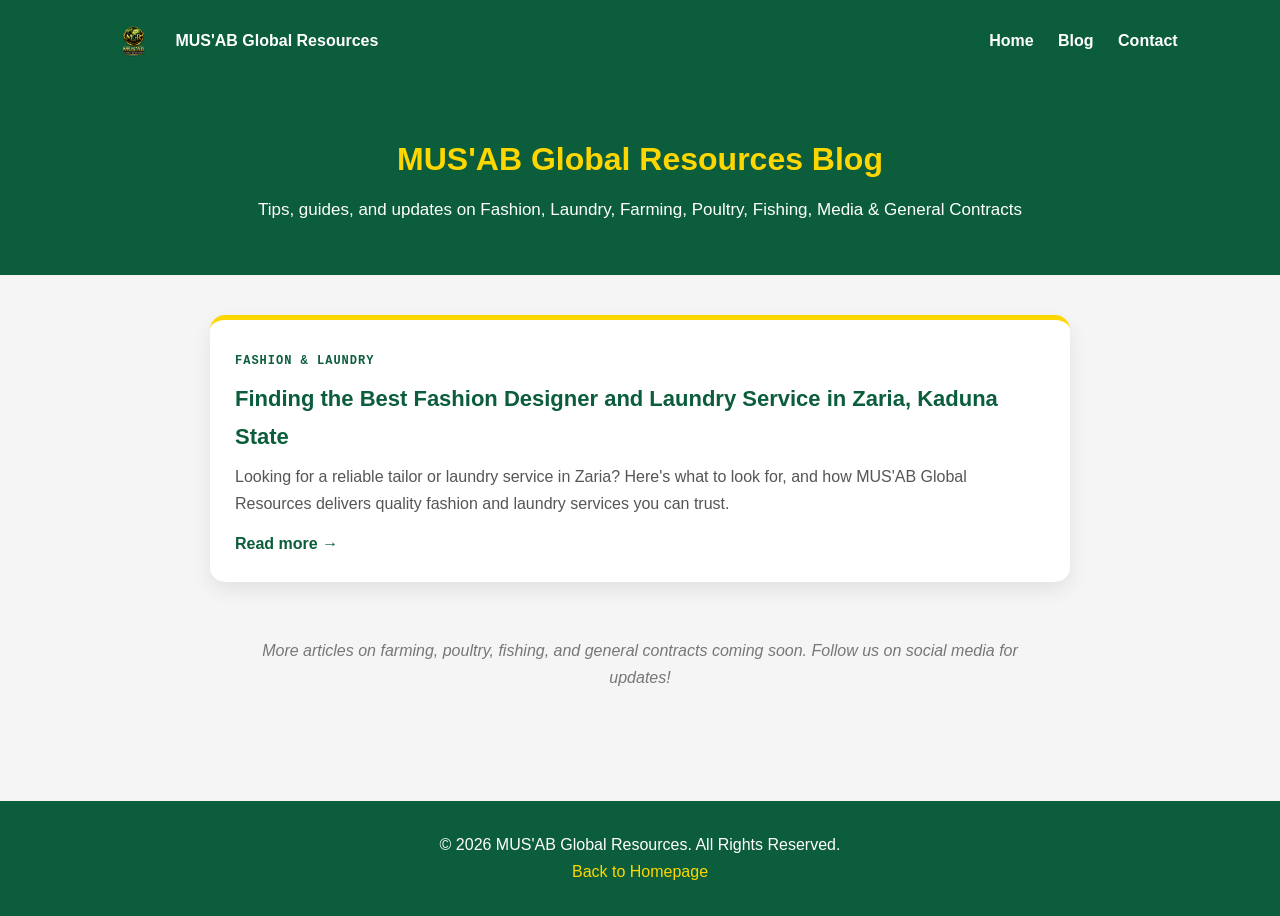
<file: blog/index.html>
<!DOCTYPE html>
<html lang="en">
<head>

<title>Blog | MUS'AB Global Resources - Fashion, Laundry, Farming & More in Zaria</title>

<meta charset="UTF-8">
<meta name="viewport" content="width=device-width, initial-scale=1.0">

<meta name="description" content="Tips and guides on fashion, laundry, farming, poultry, fishing, and general contracts from MUS'AB Global Resources, Zaria, Kaduna State.">

<meta name="robots" content="index, follow">

<link rel="canonical" href="https://musabglobal2027.github.io/musab-website/blog/">
<link rel="icon" type="image/png" href="../logo.png">

<style>
*{margin:0;padding:0;box-sizing:border-box;}
body{font-family:Arial,sans-serif;background:#f5f5f5;color:#222;line-height:1.7;}
header{background:#0b5d3b;padding:20px 8%;display:flex;justify-content:space-between;align-items:center;flex-wrap:wrap;}
header a{color:#fff;text-decoration:none;font-weight:bold;}
header .logo{display:flex;align-items:center;gap:10px;}
header .logo img{height:42px;}
header nav a{margin-left:20px;}
header nav a:hover{color:#FFD700;}
.hero{background:#0b5d3b;color:#fff;text-align:center;padding:50px 20px;}
.hero h1{color:#FFD700;font-size:32px;margin-bottom:10px;}
.hero p{color:#fff;font-size:17px;}
.wrap{max-width:900px;margin:0 auto;padding:40px 20px;}
.post-card{background:#fff;border-radius:15px;padding:25px;box-shadow:0 8px 20px rgba(0,0,0,.08);margin-bottom:25px;border-top:5px solid #FFD700;}
.post-card .tag{font-family:monospace;font-size:12px;color:#0b5d3b;font-weight:bold;text-transform:uppercase;letter-spacing:1px;}
.post-card h2{margin:8px 0;font-size:22px;}
.post-card h2 a{color:#0b5d3b;text-decoration:none;}
.post-card h2 a:hover{color:#08472d;}
.post-card p{color:#555;margin-bottom:12px;}
.post-card .read-more{color:#0b5d3b;font-weight:bold;text-decoration:none;}
.post-card .read-more:hover{color:#FFD700;}
.coming-soon{text-align:center;color:#777;padding:30px;font-style:italic;}
footer{background:#0b5d3b;color:#fff;text-align:center;padding:30px 20px;margin-top:40px;}
footer a{color:#FFD700;text-decoration:none;}
</style>
</head>
<body>

<header>
  <div class="logo">
    <img src="../logo.png" alt="MUS'AB Global Resources">
    <a href="../index.html">MUS'AB Global Resources</a>
  </div>
  <nav>
    <a href="../index.html">Home</a>
    <a href="index.html">Blog</a>
    <a href="../index.html#contact">Contact</a>
  </nav>
</header>

<section class="hero">
  <h1>MUS'AB Global Resources Blog</h1>
  <p>Tips, guides, and updates on Fashion, Laundry, Farming, Poultry, Fishing, Media & General Contracts</p>
</section>

<div class="wrap">

  <div class="post-card">
    <span class="tag">Fashion &amp; Laundry</span>
    <h2><a href="fashion-laundry-zaria.html">Finding the Best Fashion Designer and Laundry Service in Zaria, Kaduna State</a></h2>
    <p>Looking for a reliable tailor or laundry service in Zaria? Here's what to look for, and how MUS'AB Global Resources delivers quality fashion and laundry services you can trust.</p>
    <a class="read-more" href="fashion-laundry-zaria.html">Read more &rarr;</a>
  </div>

  <div class="coming-soon">
    More articles on farming, poultry, fishing, and general contracts coming soon. Follow us on social media for updates!
  </div>

</div>

<footer>
  <p>&copy; <span id="year"></span> MUS'AB Global Resources. All Rights Reserved.</p>
  <p><a href="../index.html">Back to Homepage</a></p>
</footer>

<script>document.getElementById('year').textContent = new Date().getFullYear();</script>
</body>
</html>
</file>
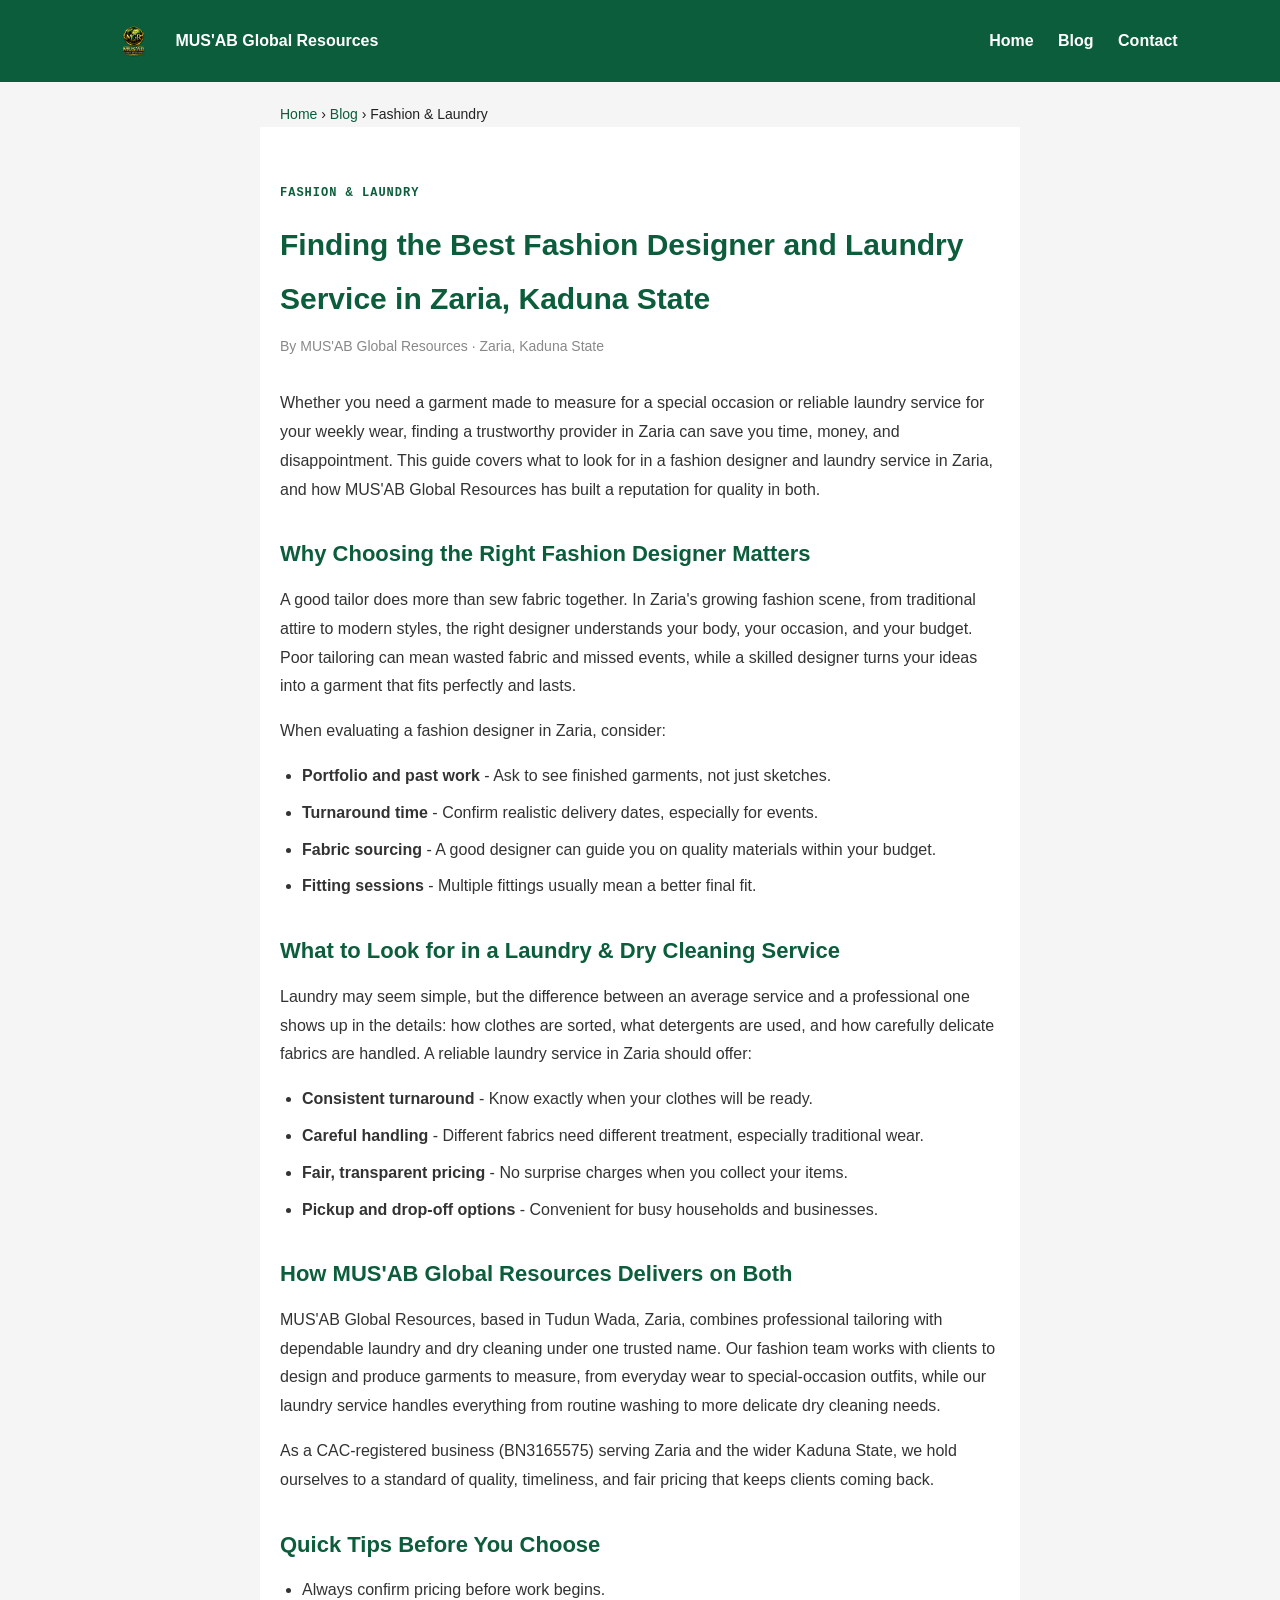
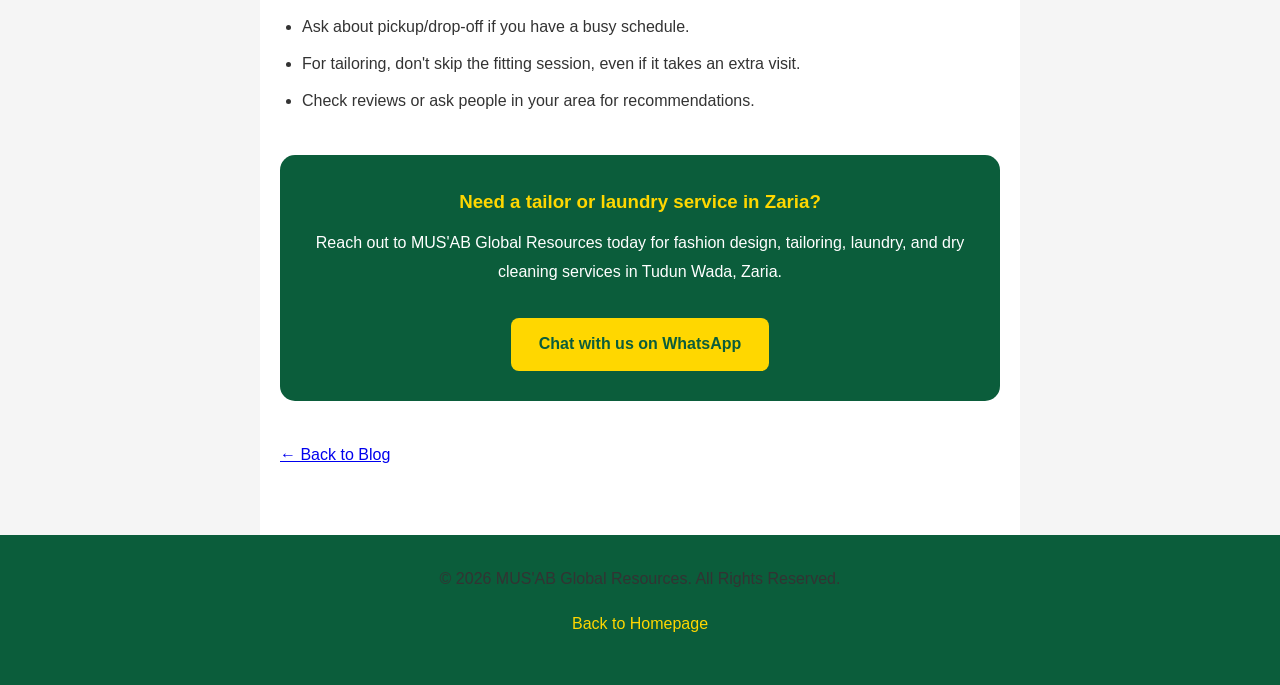
<file: fashion-laundry-zaria.html>
<!DOCTYPE html>
<html lang="en">
<head>

<title>Finding the Best Fashion Designer and Laundry Service in Zaria, Kaduna State | MUS'AB Global Resources</title>

<meta charset="UTF-8">
<meta name="viewport" content="width=device-width, initial-scale=1.0">

<meta name="description" content="A practical guide to choosing a reliable fashion designer and laundry service in Zaria, Kaduna State, and why MUS'AB Global Resources is a trusted local choice.">
<meta name="keywords" content="fashion designer Zaria, tailor Zaria, laundry service Zaria, dry cleaning Kaduna, MUS'AB Global Resources">
<meta name="author" content="MUS'AB Global Resources">
<meta name="robots" content="index, follow">

<meta property="og:title" content="Finding the Best Fashion Designer and Laundry Service in Zaria, Kaduna State">
<meta property="og:description" content="How to choose a reliable tailor and laundry service in Zaria, and why MUS'AB Global Resources is trusted locally.">
<meta property="og:image" content="https://musabglobal2027.github.io/musab-website/logo.png">
<meta property="og:url" content="https://musabglobal2027.github.io/musab-website/blog/fashion-laundry-zaria.html">
<meta property="og:type" content="article">

<link rel="canonical" href="https://musabglobal2027.github.io/musab-website/blog/fashion-laundry-zaria.html">
<link rel="icon" type="image/png" href="../logo.png">

<script type="application/ld+json">
{
"@context":"https://schema.org",
"@type":"Article",
"headline":"Finding the Best Fashion Designer and Laundry Service in Zaria, Kaduna State",
"description":"A practical guide to choosing a reliable fashion designer and laundry service in Zaria, Kaduna State.",
"image":"https://musabglobal2027.github.io/musab-website/logo.png",
"author":{"@type":"Organization","name":"MUS'AB Global Resources"},
"publisher":{
  "@type":"Organization",
  "name":"MUS'AB Global Resources",
  "logo":{"@type":"ImageObject","url":"https://musabglobal2027.github.io/musab-website/logo.png"}
},
"datePublished":"2026-08-04",
"mainEntityOfPage":"https://musabglobal2027.github.io/musab-website/blog/fashion-laundry-zaria.html"
}
</script>

<style>
*{margin:0;padding:0;box-sizing:border-box;}
body{font-family:Arial,sans-serif;background:#f5f5f5;color:#222;line-height:1.8;}
header{background:#0b5d3b;padding:20px 8%;display:flex;justify-content:space-between;align-items:center;flex-wrap:wrap;}
header a{color:#fff;text-decoration:none;font-weight:bold;}
header .logo{display:flex;align-items:center;gap:10px;}
header .logo img{height:42px;}
header nav a{margin-left:20px;}
header nav a:hover{color:#FFD700;}
article{max-width:760px;margin:0 auto;padding:50px 20px;background:#fff;}
.breadcrumb{max-width:760px;margin:20px auto 0;padding:0 20px;font-size:14px;}
.breadcrumb a{color:#0b5d3b;text-decoration:none;}
.tag{font-family:monospace;font-size:12px;color:#0b5d3b;font-weight:bold;text-transform:uppercase;letter-spacing:1px;}
h1{color:#0b5d3b;font-size:30px;margin:12px 0 8px;}
.meta{color:#888;font-size:14px;margin-bottom:30px;}
h2{color:#0b5d3b;font-size:22px;margin:30px 0 12px;}
p{margin-bottom:16px;color:#333;}
ul{margin:0 0 16px 22px;}
li{margin-bottom:8px;color:#333;}
.cta-box{background:#0b5d3b;color:#fff;border-radius:15px;padding:30px;text-align:center;margin:40px 0;}
.cta-box h3{color:#FFD700;margin-bottom:10px;}
.cta-box p{color:#fff;}
.cta-box a.btn{display:inline-block;margin-top:15px;background:#FFD700;color:#0b5d3b;font-weight:bold;padding:12px 28px;border-radius:8px;text-decoration:none;}
footer{background:#0b5d3b;color:#fff;text-align:center;padding:30px 20px;}
footer a{color:#FFD700;text-decoration:none;}
</style>
</head>
<body>

<header>
  <div class="logo">
    <img src="../logo.png" alt="MUS'AB Global Resources">
    <a href="../index.html">MUS'AB Global Resources</a>
  </div>
  <nav>
    <a href="../index.html">Home</a>
    <a href="index.html">Blog</a>
    <a href="../index.html#contact">Contact</a>
  </nav>
</header>

<div class="breadcrumb">
  <a href="../index.html">Home</a> &rsaquo; <a href="index.html">Blog</a> &rsaquo; Fashion &amp; Laundry
</div>

<article>
  <span class="tag">Fashion &amp; Laundry</span>
  <h1>Finding the Best Fashion Designer and Laundry Service in Zaria, Kaduna State</h1>
  <p class="meta">By MUS'AB Global Resources · Zaria, Kaduna State</p>

  <p>Whether you need a garment made to measure for a special occasion or reliable laundry service for your weekly wear, finding a trustworthy provider in Zaria can save you time, money, and disappointment. This guide covers what to look for in a fashion designer and laundry service in Zaria, and how MUS'AB Global Resources has built a reputation for quality in both.</p>

  <h2>Why Choosing the Right Fashion Designer Matters</h2>
  <p>A good tailor does more than sew fabric together. In Zaria's growing fashion scene, from traditional attire to modern styles, the right designer understands your body, your occasion, and your budget. Poor tailoring can mean wasted fabric and missed events, while a skilled designer turns your ideas into a garment that fits perfectly and lasts.</p>
  <p>When evaluating a fashion designer in Zaria, consider:</p>
  <ul>
    <li><strong>Portfolio and past work</strong> - Ask to see finished garments, not just sketches.</li>
    <li><strong>Turnaround time</strong> - Confirm realistic delivery dates, especially for events.</li>
    <li><strong>Fabric sourcing</strong> - A good designer can guide you on quality materials within your budget.</li>
    <li><strong>Fitting sessions</strong> - Multiple fittings usually mean a better final fit.</li>
  </ul>

  <h2>What to Look for in a Laundry &amp; Dry Cleaning Service</h2>
  <p>Laundry may seem simple, but the difference between an average service and a professional one shows up in the details: how clothes are sorted, what detergents are used, and how carefully delicate fabrics are handled. A reliable laundry service in Zaria should offer:</p>
  <ul>
    <li><strong>Consistent turnaround</strong> - Know exactly when your clothes will be ready.</li>
    <li><strong>Careful handling</strong> - Different fabrics need different treatment, especially traditional wear.</li>
    <li><strong>Fair, transparent pricing</strong> - No surprise charges when you collect your items.</li>
    <li><strong>Pickup and drop-off options</strong> - Convenient for busy households and businesses.</li>
  </ul>

  <h2>How MUS'AB Global Resources Delivers on Both</h2>
  <p>MUS'AB Global Resources, based in Tudun Wada, Zaria, combines professional tailoring with dependable laundry and dry cleaning under one trusted name. Our fashion team works with clients to design and produce garments to measure, from everyday wear to special-occasion outfits, while our laundry service handles everything from routine washing to more delicate dry cleaning needs.</p>
  <p>As a CAC-registered business (BN3165575) serving Zaria and the wider Kaduna State, we hold ourselves to a standard of quality, timeliness, and fair pricing that keeps clients coming back.</p>

  <h2>Quick Tips Before You Choose</h2>
  <ul>
    <li>Always confirm pricing before work begins.</li>
    <li>Ask about pickup/drop-off if you have a busy schedule.</li>
    <li>For tailoring, don't skip the fitting session, even if it takes an extra visit.</li>
    <li>Check reviews or ask people in your area for recommendations.</li>
  </ul>

  <div class="cta-box">
    <h3>Need a tailor or laundry service in Zaria?</h3>
    <p>Reach out to MUS'AB Global Resources today for fashion design, tailoring, laundry, and dry cleaning services in Tudun Wada, Zaria.</p>
    <a class="btn" href="https://wa.me/2348087017662" target="_blank" rel="noopener noreferrer">Chat with us on WhatsApp</a>
  </div>

  <p><a href="index.html">&larr; Back to Blog</a></p>

</article>

<footer>
  <p>&copy; <span id="year"></span> MUS'AB Global Resources. All Rights Reserved.</p>
  <p><a href="../index.html">Back to Homepage</a></p>
</footer>

<script>document.getElementById('year').textContent = new Date().getFullYear();</script>
</body>
</html>
</file>
